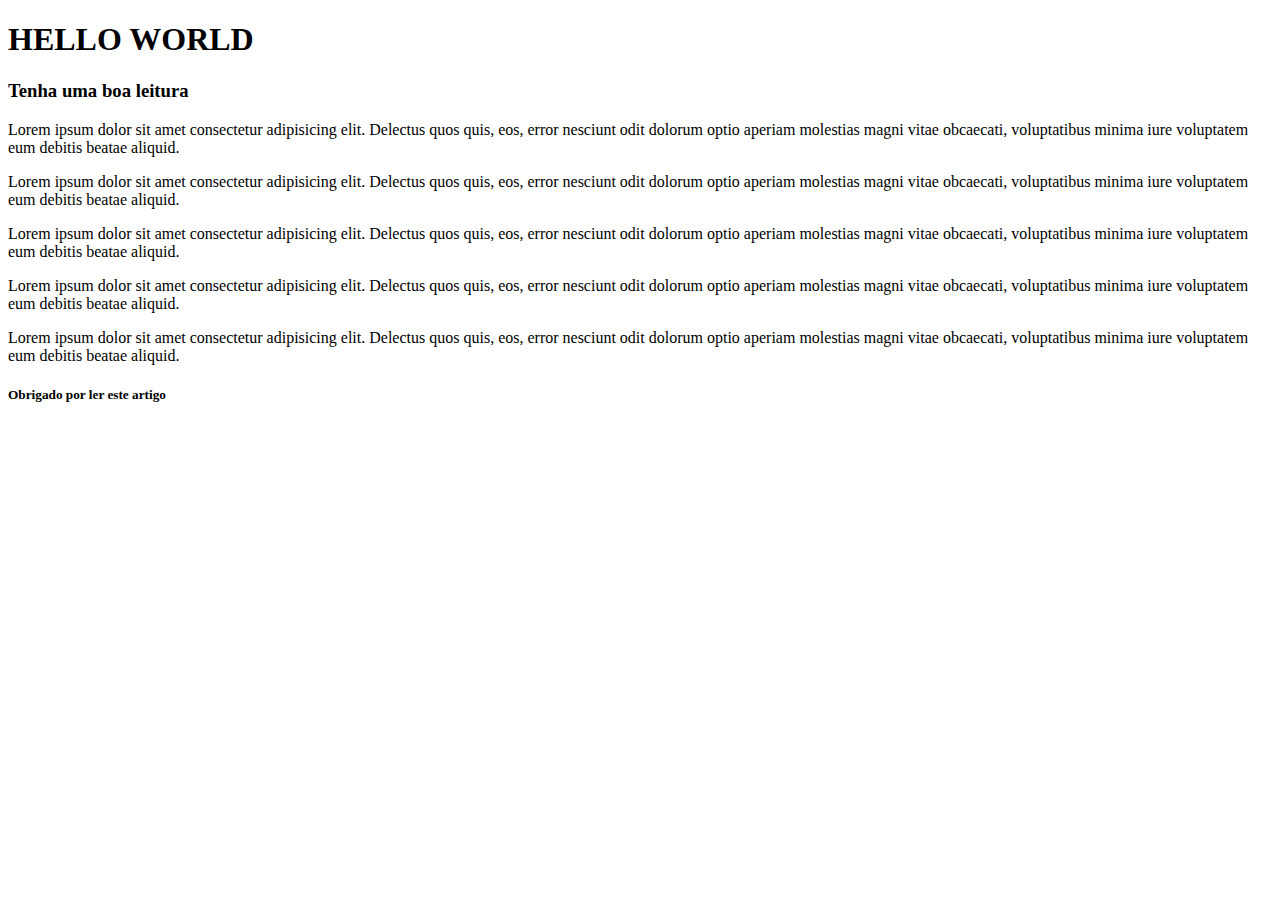
<file: 1 - HTML/Aula 3/index.html>
<!DOCTYPE html>
<html>
  <head>
    <title>Aula - Indentação</title>
  </head>
    <body>
      <section>
    <header>
      <h1>HELLO WORLD</h1>
      <h3>Tenha uma boa leitura</h3>
    </header>
    <article>
        <p>
          Lorem ipsum dolor sit amet consectetur adipisicing elit. Delectus quos quis, eos, error nesciunt odit dolorum optio aperiam molestias magni vitae obcaecati, voluptatibus minima iure voluptatem eum debitis beatae aliquid.
        </p>
        <p>
          Lorem ipsum dolor sit amet consectetur adipisicing elit. Delectus quos quis, eos, error nesciunt odit dolorum optio aperiam molestias magni vitae obcaecati, voluptatibus minima iure voluptatem eum debitis beatae aliquid.
        </p>
        <p>Lorem ipsum dolor sit amet consectetur adipisicing elit. Delectus quos quis, eos, error nesciunt odit dolorum optio aperiam molestias magni vitae obcaecati, voluptatibus minima iure voluptatem eum debitis beatae aliquid.

        </p>
        <p>
          Lorem ipsum dolor sit amet consectetur adipisicing elit. Delectus quos quis, eos, error nesciunt odit dolorum optio aperiam molestias magni vitae obcaecati, voluptatibus minima iure voluptatem eum debitis beatae aliquid.

        </p>
        <p>
          Lorem ipsum dolor sit amet consectetur adipisicing elit. Delectus quos quis, eos, error nesciunt odit dolorum optio aperiam molestias magni vitae obcaecati, voluptatibus minima iure voluptatem eum debitis beatae aliquid.
        </p>
      </article>
      <footer>
        <h5>Obrigado por ler este artigo</h5>
      </footer>
    </section>  
    </body>
  </html>
</file>
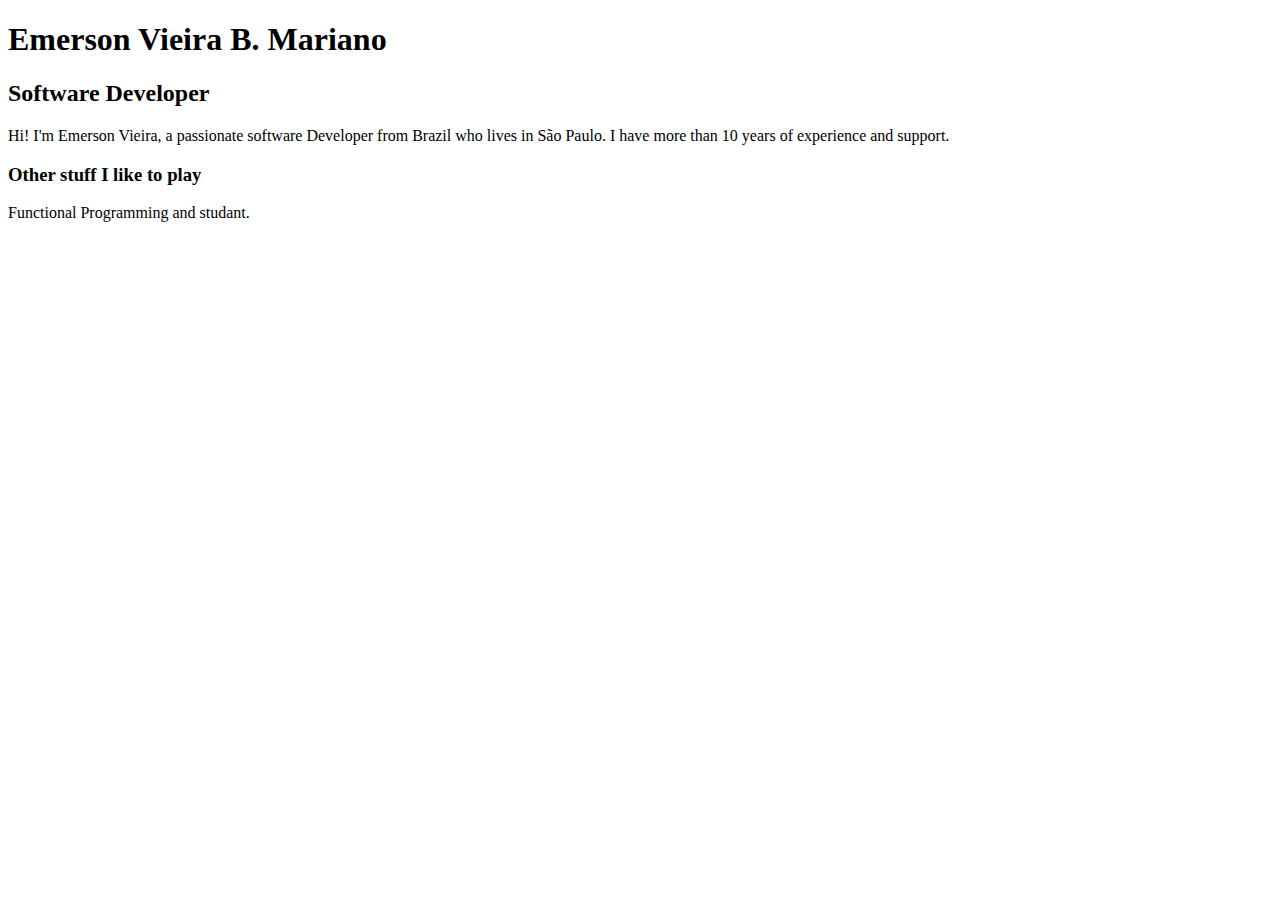
<file: 1 - HTML/Aula 4/index.html>
<!DOCTYPE html>
<html lang="pt">
<head>
    <meta charset="UTF-8">
    <meta name="viewport" content="width=device-width, initial-scale=1.0">
    <title>Emerson Vieira B. Mariano</title>
</head>
<body>
    
    <h1>Emerson Vieira B. Mariano</h1>
    <h2>Software Developer</h2>

    <p>Hi! I'm Emerson Vieira, a passionate software Developer from Brazil who lives in São Paulo. I have more than 10 years of experience and support. </p>

    <h3> Other stuff I like to play</h3>

    <p>
        Functional Programming and studant. 

    </p>

</body>
</html>
</file>
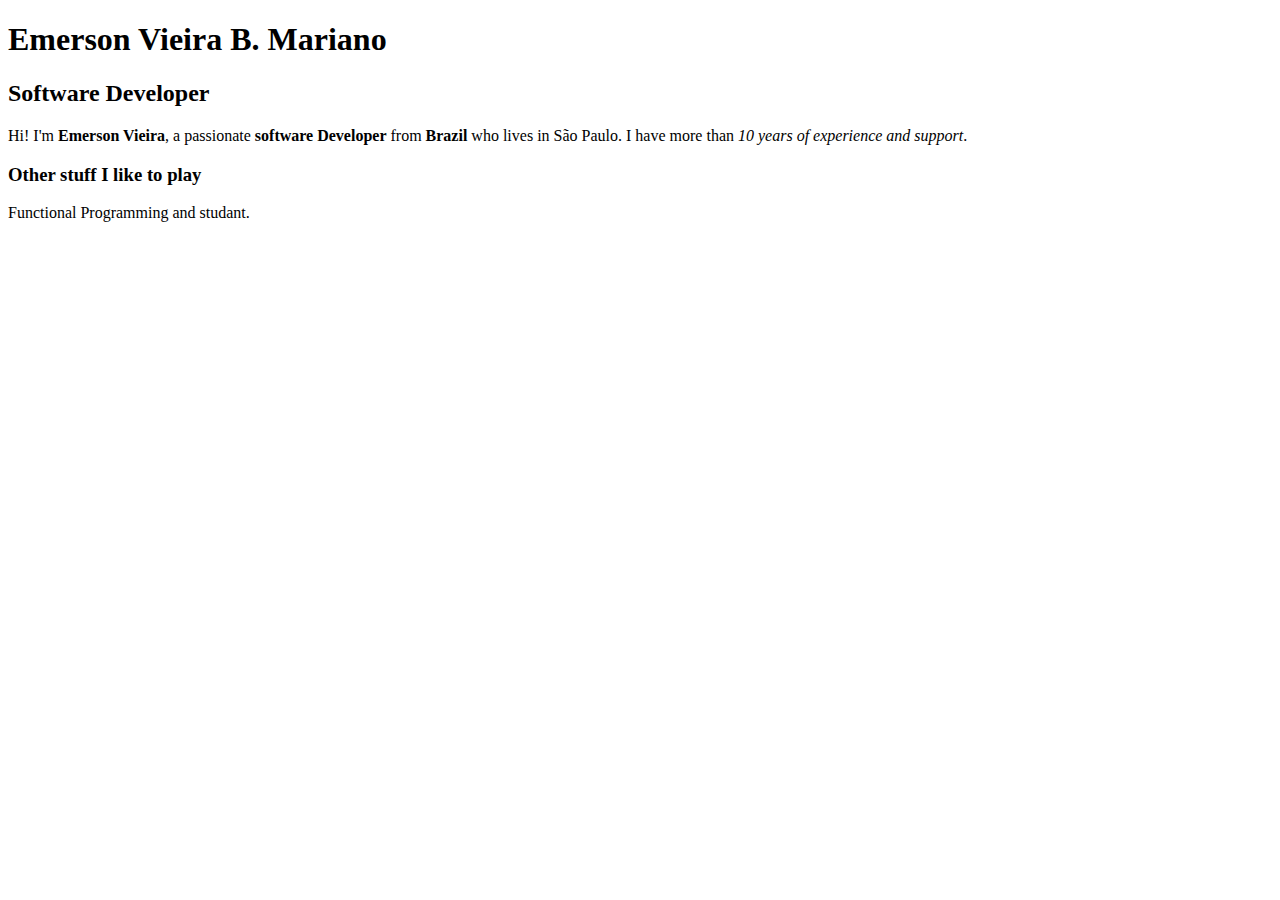
<file: 1 - HTML/Aula 5/index.html>
<!DOCTYPE html>
<html lang="pt">
<head>
    <meta charset="UTF-8">
    <meta name="viewport" content="width=device-width, initial-scale=1.0">
    <title>Emerson Vieira B. Mariano</title>
</head>
<body>
    
    <h1>Emerson Vieira B. Mariano</h1>
    <h2>Software Developer</h2>

    <p>Hi! I'm <strong> Emerson Vieira</strong>, a passionate <strong>software Developer</strong> from <b> Brazil </b> who lives in São Paulo. I have more than <em>10 years of experience and support</em>. </p>

    <h3> Other stuff I like to play</h3>

    <p>
        Functional Programming and studant. 

    </p>

</body>
</html>
</file>
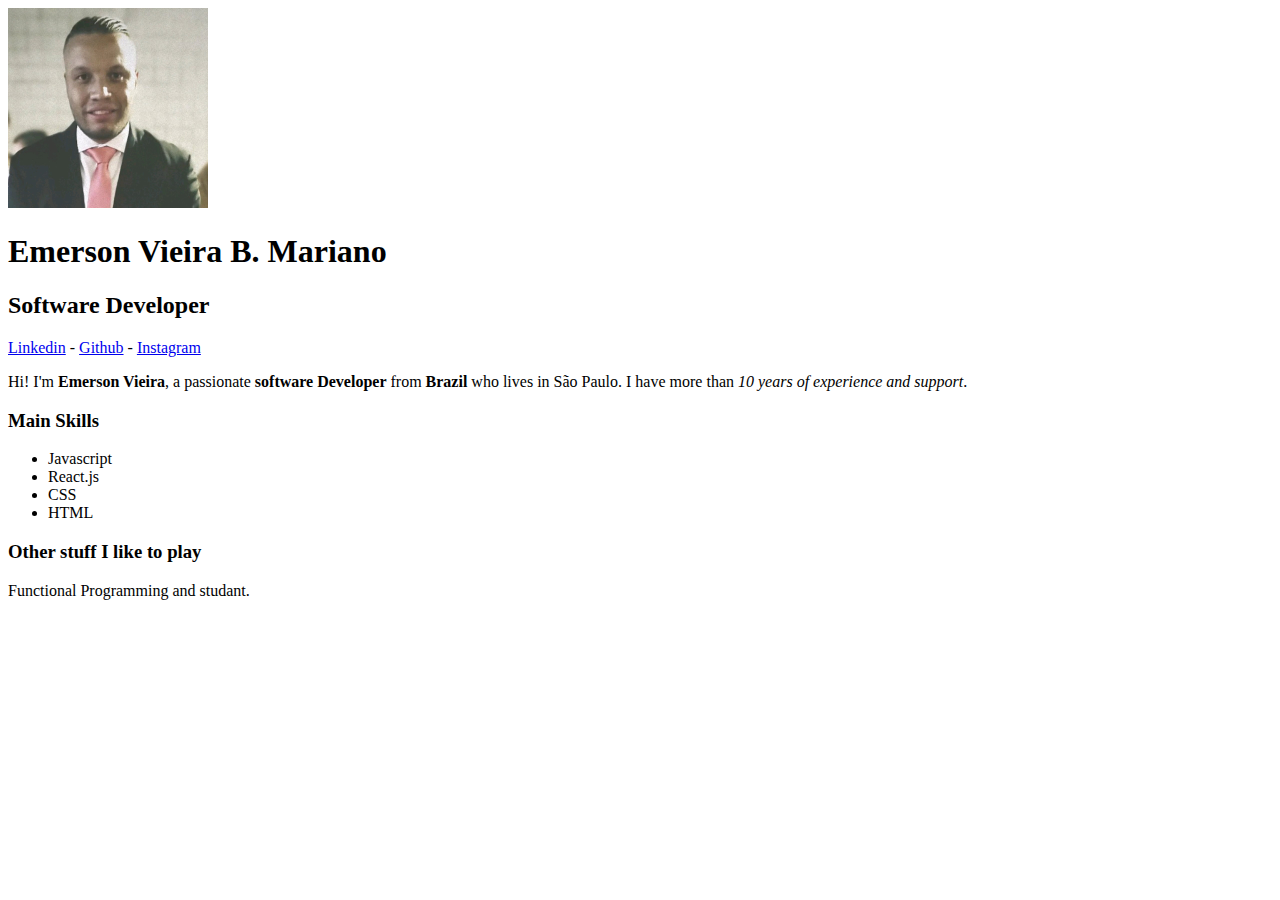
<file: 1 - HTML/Aula 6/index.html>
<!DOCTYPE html>
<html lang="pt">
<head>
    <meta charset="UTF-8">
    <meta name="viewport" content="width=device-width, initial-scale=1.0">
    <title>Emerson Vieira B. Mariano</title>
</head>
<body>

    <img src="emerson.jpg" width="200" alt="FOTO: Emerson Vieira B Mariano">
    
    <h1>Emerson Vieira B. Mariano</h1>
    <h2>Software Developer</h2>

    <a href="https://www.linkedin.com/in/emerson-vieira-bernardo-mariano-42bab5161/" target="_blank">Linkedin</a>
    -
    <a href="https://github.com/Sr-Emersonvieira" target="_blank"> Github</a>
    -
    <a href="https://www.instagram.com/sr.emersonvieira/" target="_blank"> Instagram</a>


    <p>Hi! I'm <strong> Emerson Vieira</strong>, a passionate <strong>software Developer</strong> from <b> Brazil </b> who lives in São Paulo. I have more than <em>10 years of experience and support</em>. </p>

    <h3>Main Skills</h3>
    <ul>
        <li>Javascript</li>
        <li>React.js</li>
        <li>CSS</li>
        <li>HTML</li>
    </ul>

    <h3> Other stuff I like to play</h3>

    <p>
        Functional Programming and studant. 

    </p>

</body>
</html>
</file>
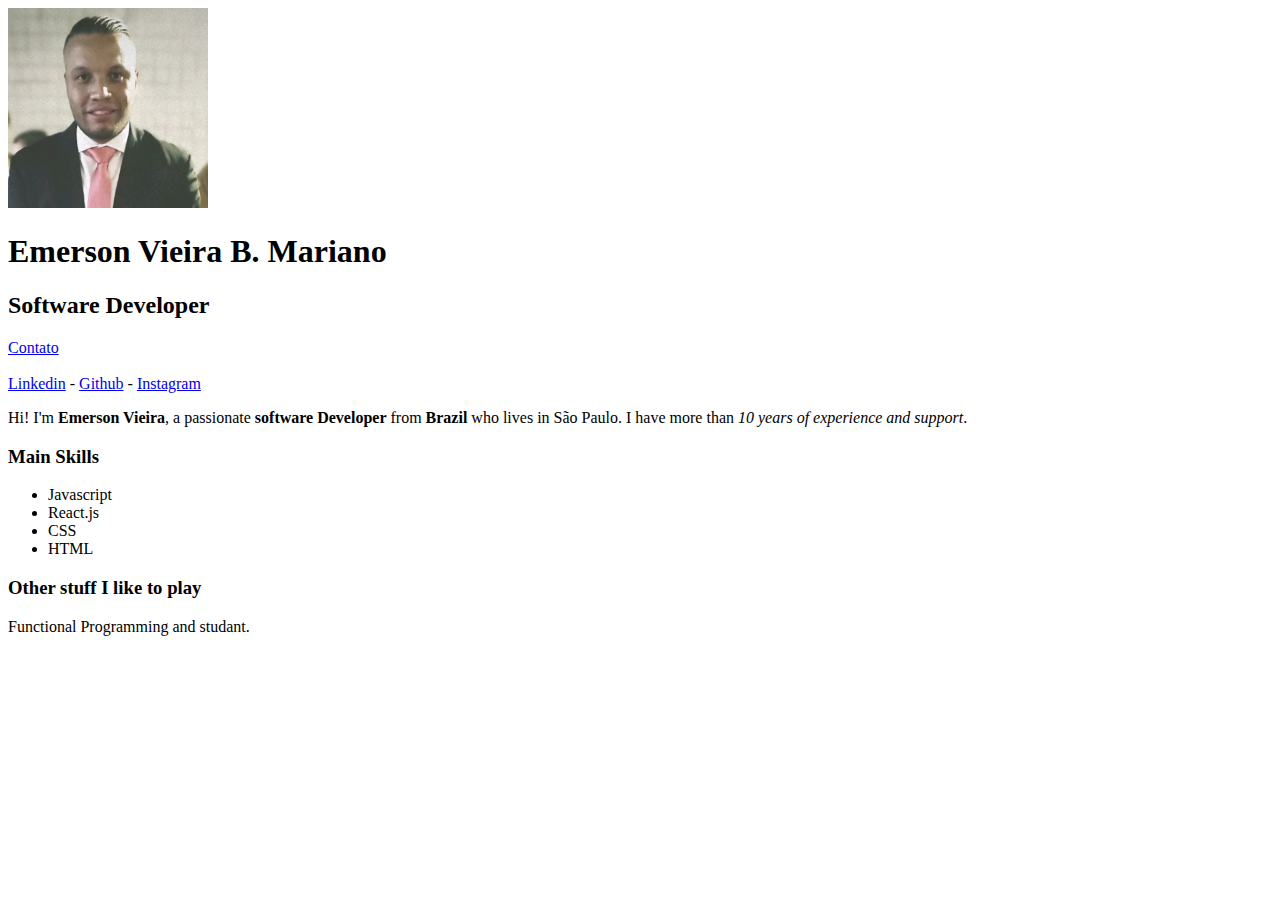
<file: 1 - HTML/Aula 7/index.html>
<!DOCTYPE html>
<html lang="pt">
<head>
    <meta charset="UTF-8">
    <meta name="viewport" content="width=device-width, initial-scale=1.0">
    <title>Emerson Vieira B. Mariano</title>
</head>
<body>

    <img src="emerson.jpg" width="200" alt="FOTO: Emerson Vieira B Mariano">
    
    <h1>Emerson Vieira B. Mariano</h1>
    <h2>Software Developer</h2>

    <a href="contato.html">Contato</a>

    <br><br>

    <a href="https://www.linkedin.com/in/emerson-vieira-bernardo-mariano-42bab5161/" target="_blank">Linkedin</a>
    -
    <a href="https://github.com/Sr-Emersonvieira" target="_blank"> Github</a>
    -
    <a href="https://www.instagram.com/sr.emersonvieira/" target="_blank"> Instagram</a>


    <p>Hi! I'm <strong> Emerson Vieira</strong>, a passionate <strong>software Developer</strong> from <b> Brazil </b> who lives in São Paulo. I have more than <em>10 years of experience and support</em>. </p>

    <h3>Main Skills</h3>
    <ul>
        <li>Javascript</li>
        <li>React.js</li>
        <li>CSS</li>
        <li>HTML</li>
    </ul>

    <h3> Other stuff I like to play</h3>

    <p>
        Functional Programming and studant. 

    </p>

</body>
</html>
</file>
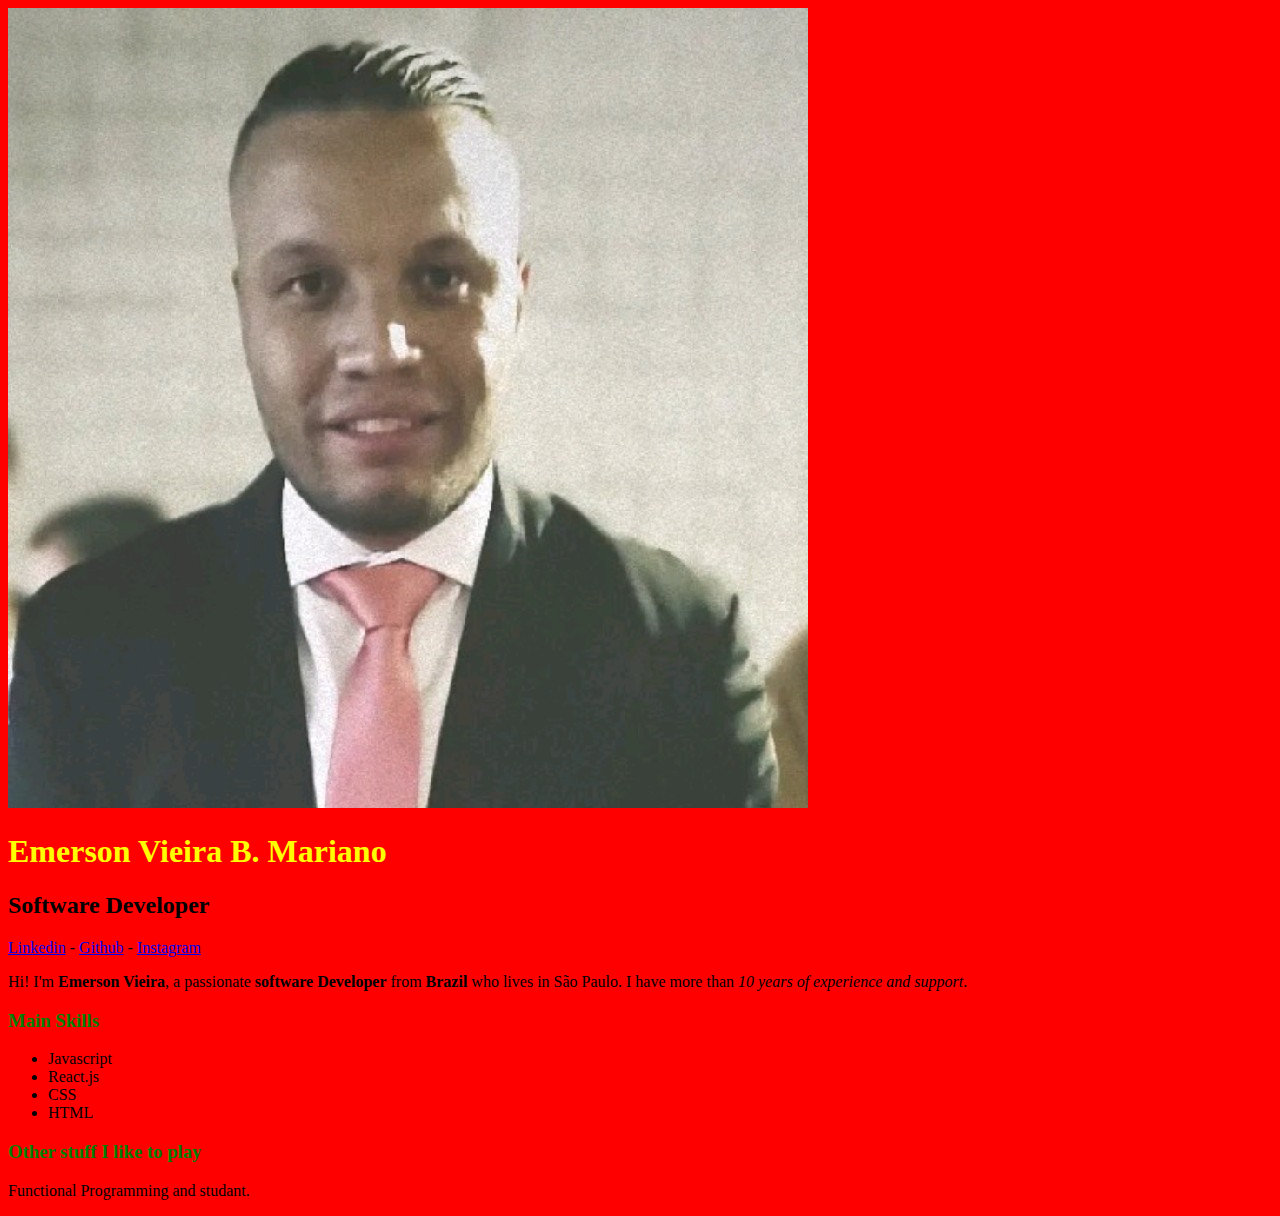
<file: 2 - Css/Aula 1/index.html>
<!DOCTYPE html>
<html lang="pt">
<head>
    <meta charset="UTF-8">
    <meta name="viewport" content="width=device-width, initial-scale=1.0">
    <title>Emerson Vieira B. Mariano</title>

    <link rel="stylesheet" href="style.css">
</head>
<body>

    <img src="emerson.jpg" alt="FOTO: Emerson Vieira B Mariano" class="foto-princial">
    
    <h1 id="titulo-princial">Emerson Vieira B. Mariano</h1>
    <h2>Software Developer</h2>

    <a href="https://www.linkedin.com/in/emerson-vieira-bernardo-mariano-42bab5161/" target="_blank">Linkedin</a>
    -
    <a href="https://github.com/Sr-Emersonvieira" target="_blank"> Github</a>
    -
    <a href="https://www.instagram.com/sr.emersonvieira/" target="_blank"> Instagram</a>


    <p>Hi! I'm <strong> Emerson Vieira</strong>, a passionate <strong>software Developer</strong> from <b> Brazil </b> who lives in São Paulo. I have more than <em>10 years of experience and support</em>. </p>

    <h3 class="verde">Main Skills</h3>
    <ul>
        <li>Javascript</li>
        <li>React.js</li>
        <li>CSS</li>
        <li>HTML</li>
    </ul>

    <h3> Other stuff I like to play</h3>

    <p>
        Functional Programming and studant. 

    </p>

</body>
</html>
</file>
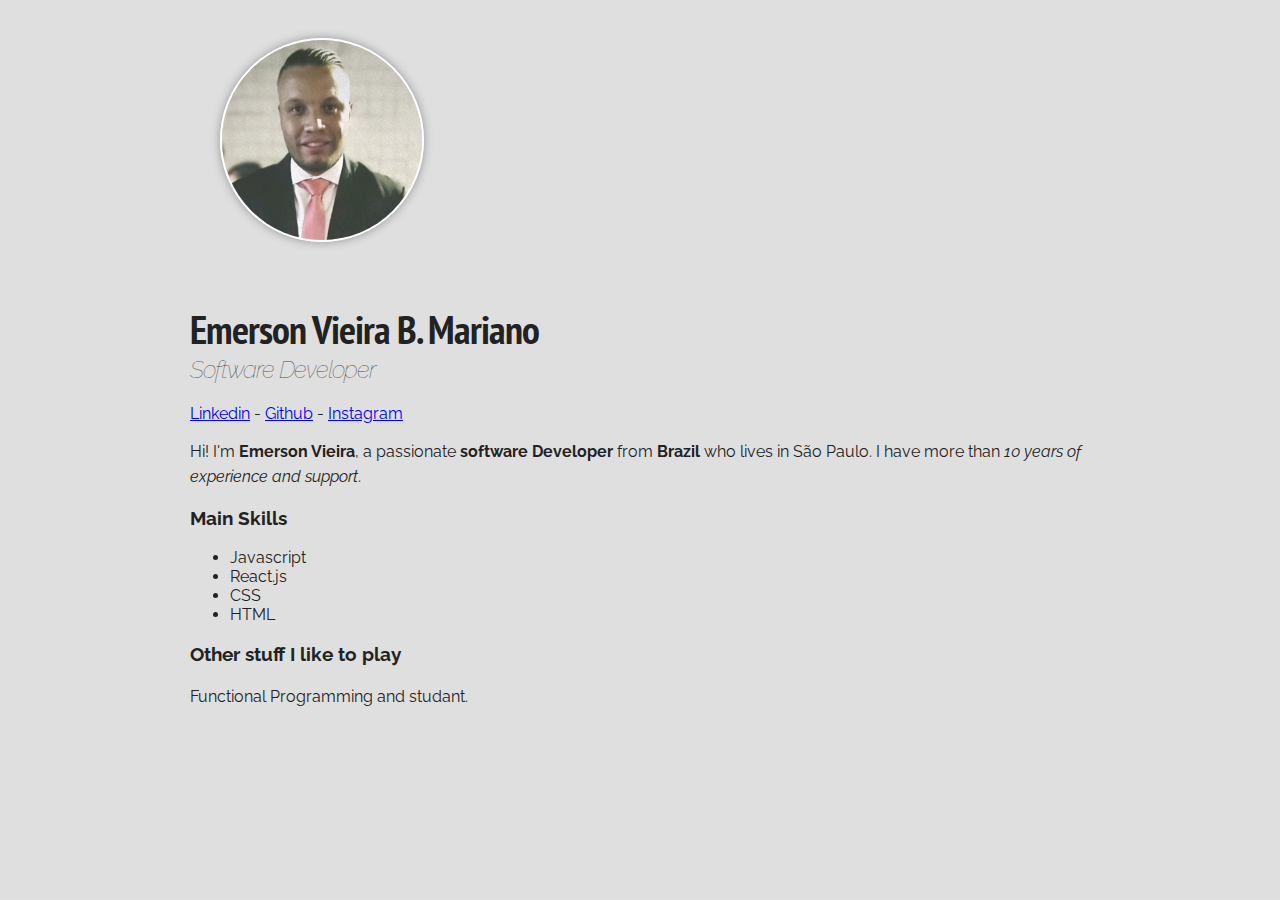
<file: 2 - Css/Aula 10/index.html>
<!DOCTYPE html>
<html lang="pt">
<head>
    <meta charset="UTF-8">
    <meta name="viewport" content="width=device-width, initial-scale=1.0">
    <title>Emerson Vieira B. Mariano</title>

    <link rel="preconnect" href="https://fonts.googleapis.com">
<link rel="preconnect" href="https://fonts.gstatic.com" crossorigin>
<link href="https://fonts.googleapis.com/css2?family=PT+Sans+Narrow:wght@700&family=Raleway&display=swap" rel="stylesheet">
    <link rel="stylesheet" href="style.css">
</head>
<body>


    <div class="container">
        <img src="emerson.jpg" alt="FOTO: Emerson Vieira B Mariano" class="foto-principal">
        
        <h1>Emerson Vieira B. Mariano</h1>
        <h2>Software Developer</h2>

        <a href="https://www.linkedin.com/in/emerson-vieira-bernardo-mariano-42bab5161/" target="_blank">Linkedin</a>
        -
        <a href="https://github.com/Sr-Emersonvieira" target="_blank"> Github</a>
        -
        <a href="https://www.instagram.com/sr.emersonvieira/" target="_blank"> Instagram</a>


        <p>Hi! I'm <strong> Emerson Vieira</strong>, a passionate <strong>software Developer</strong> from <b> Brazil </b> who lives in São Paulo. I have more than <em>10 years of experience and support</em>. </p>

        <h3 class="verde">Main Skills</h3>
        <ul>
            <li>Javascript</li>
            <li>React.js</li>
            <li>CSS</li>
            <li>HTML</li>
        </ul>

        <h3> Other stuff I like to play</h3>

        <p>
            Functional Programming and studant. 

        </p>

    </div>

</body>
</html>
</file>
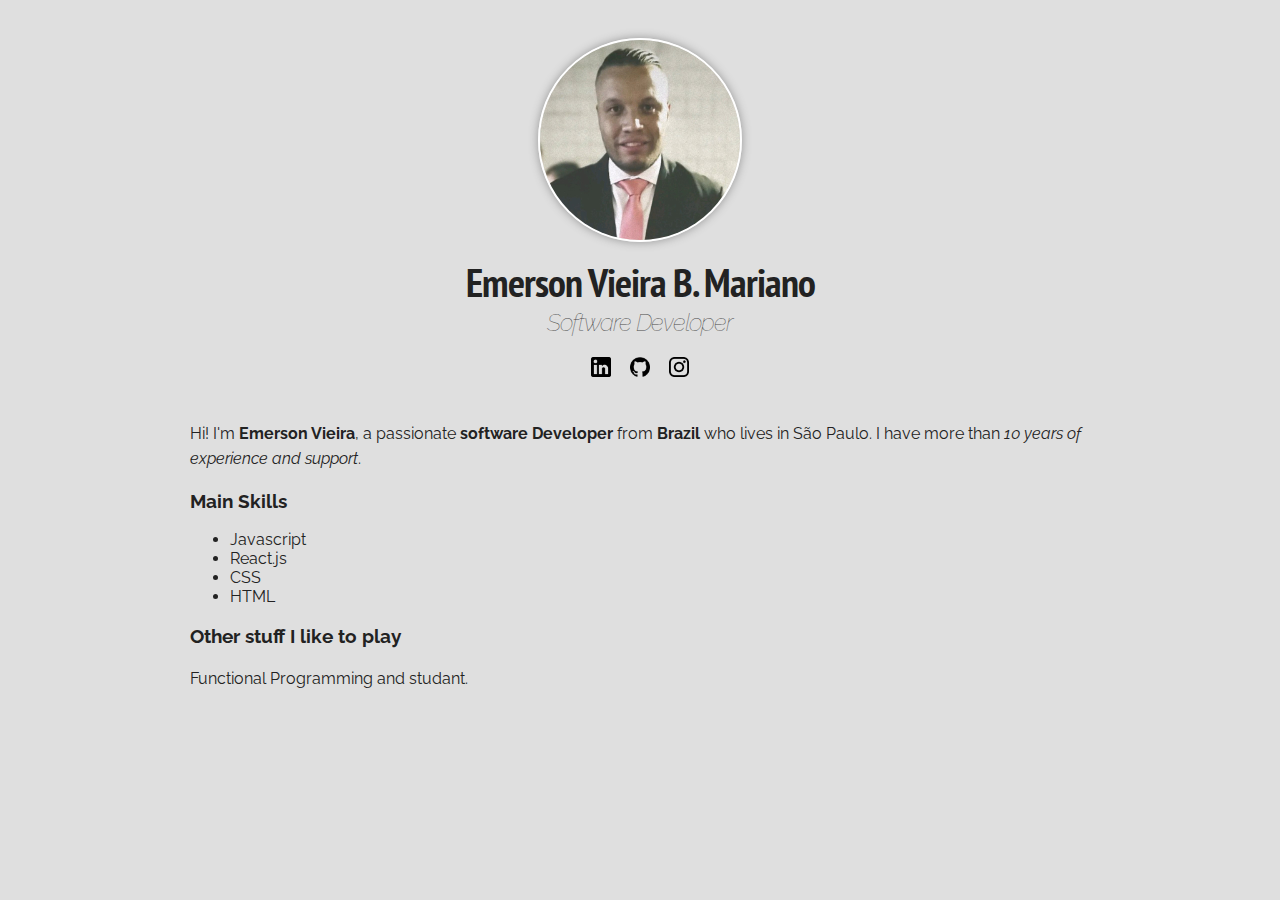
<file: 2 - Css/Aula 11/index.html>
<!DOCTYPE html>
<html lang="pt">
<head>
    <meta charset="UTF-8">
    <meta name="viewport" content="width=device-width, initial-scale=1.0">
    <title>Emerson Vieira B. Mariano</title>

    <link rel="preconnect" href="https://fonts.googleapis.com">
<link rel="preconnect" href="https://fonts.gstatic.com" crossorigin>
<link href="https://fonts.googleapis.com/css2?family=PT+Sans+Narrow:wght@700&family=Raleway&display=swap" rel="stylesheet">
    <link rel="stylesheet" href="style.css">
</head>
<body>


    <div class="container">
        <div class="profile">
        <img src="emerson.jpg" alt="FOTO: Emerson Vieira B Mariano" class="foto-principal">
        
        <h1>Emerson Vieira B. Mariano</h1>
        <h2>Software Developer</h2>

        <a href="https://www.linkedin.com/in/emerson-vieira-bernardo-mariano-42bab5161/" target="_blank" class="social-links">
            <img src="logo-linkedin.png" alt="Linkedin" class="social-icons">     
            </a>
                <a href="https://github.com/Sr-Emersonvieira" target="_blank" class="social-links"> 
            <img src="logo-github.png" alt="github" class="social-icons github">
            </a>
            <a href="https://www.instagram.com/sr.emersonvieira/" target="_blank" class="social-links"> 
            <img src="logo-instagram.png" alt="Instagram" class="social-icons">
            </a>
        </div>

        <p>Hi! I'm <strong> Emerson Vieira</strong>, a passionate <strong>software Developer</strong> from <b> Brazil </b> who lives in São Paulo. I have more than <em>10 years of experience and support</em>. </p>

        <h3 class="verde">Main Skills</h3>
        <ul>
            <li>Javascript</li>
            <li>React.js</li>
            <li>CSS</li>
            <li>HTML</li>
        </ul>

        <h3> Other stuff I like to play</h3>

        <p>
            Functional Programming and studant. 

        </p>

    </div>

</body>
</html>
</file>
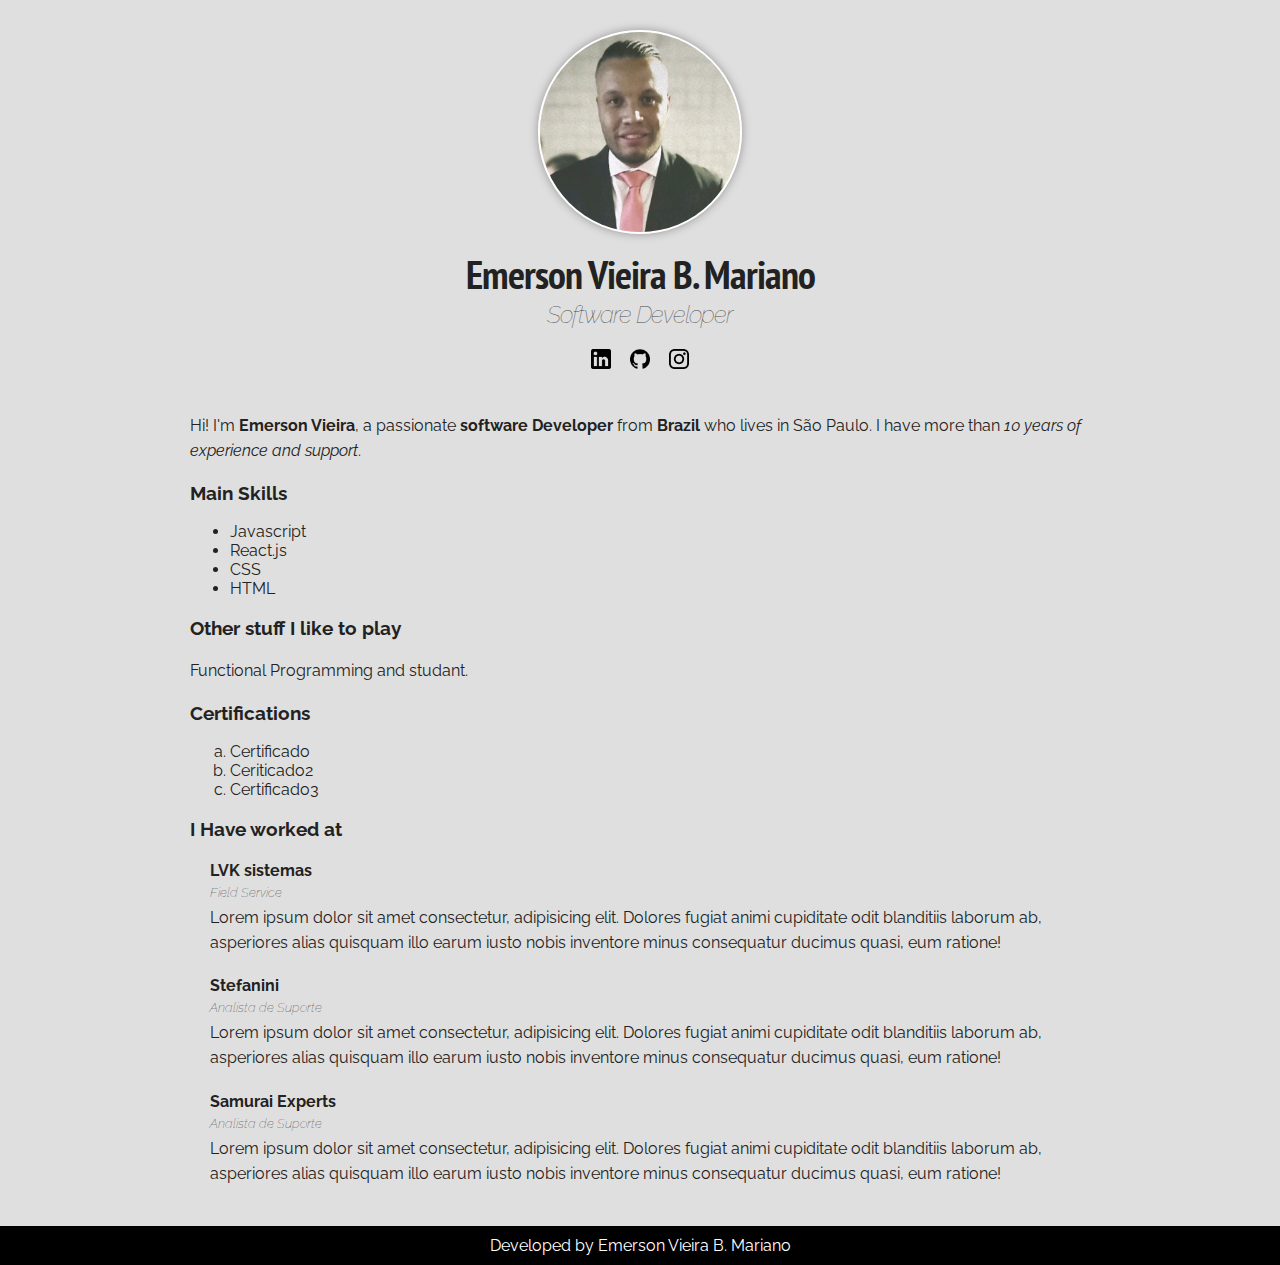
<file: 2 - Css/Aula 12/index.html>
<!DOCTYPE html>
<html lang="pt">
<head>
    <meta charset="UTF-8">
    <meta name="viewport" content="width=device-width, initial-scale=1.0">
    <title>Emerson Vieira B. Mariano</title>

    <link rel="preconnect" href="https://fonts.googleapis.com">
<link rel="preconnect" href="https://fonts.gstatic.com" crossorigin>
<link href="https://fonts.googleapis.com/css2?family=PT+Sans+Narrow:wght@700&family=Raleway&display=swap" rel="stylesheet">
    <link rel="stylesheet" href="style.css">
</head>
<body>


    <div class="container">
        <div class="profile">
        <img src="emerson.jpg" alt="FOTO: Emerson Vieira B Mariano" class="foto-principal">
        
        <h1>Emerson Vieira B. Mariano</h1>
        <h2>Software Developer</h2>

        <a href="https://www.linkedin.com/in/emerson-vieira-bernardo-mariano-42bab5161/" target="_blank" class="social-links">
            <img src="logo-linkedin.png" alt="Linkedin" class="social-icons">     
            </a>
                <a href="https://github.com/Sr-Emersonvieira" target="_blank" class="social-links"> 
            <img src="logo-github.png" alt="github" class="social-icons github">
            </a>
            <a href="https://www.instagram.com/sr.emersonvieira/" target="_blank" class="social-links"> 
            <img src="logo-instagram.png" alt="Instagram" class="social-icons">
            </a>
        </div>

        <p>Hi! I'm <strong> Emerson Vieira</strong>, a passionate <strong>software Developer</strong> from <b> Brazil </b> who lives in São Paulo. I have more than <em>10 years of experience and support</em>. </p>

        <h3 class="verde">Main Skills</h3>
        <ul>
            <li>Javascript</li>
            <li>React.js</li>
            <li>CSS</li>
            <li>HTML</li>
        </ul>

        <h3> Other stuff I like to play</h3>

        <p>
            Functional Programming and studant. 

        </p>

        <h3> Certifications</h3>
        <ol type="a">
            <li>Certificado</li>
            <li>Ceriticado2</li>
            <li>Certificado3</li>
        </ol>
    
        <h3> I Have worked at</h3>
        <ul class="jobs-list">
            <li>
             <h4>LVK sistemas</h4>
             <h5>Field Service</h5>
             <p> Lorem ipsum dolor sit amet consectetur, adipisicing elit. Dolores fugiat animi cupiditate odit blanditiis laborum ab, asperiores alias quisquam illo earum iusto nobis inventore minus consequatur ducimus quasi, eum ratione!
                </p>
            </li>
            <li>
                <h4>Stefanini</h4>
                <h5>Analista de Suporte</h5>
                <p> Lorem ipsum dolor sit amet consectetur, adipisicing elit. Dolores fugiat animi cupiditate odit blanditiis laborum ab, asperiores alias quisquam illo earum iusto nobis inventore minus consequatur ducimus quasi, eum ratione!
                   </p>
               </li>
               <li>
                <h4>Samurai Experts</h4>
                <h5>Analista de Suporte</h5>
                <p> Lorem ipsum dolor sit amet consectetur, adipisicing elit. Dolores fugiat animi cupiditate odit blanditiis laborum ab, asperiores alias quisquam illo earum iusto nobis inventore minus consequatur ducimus quasi, eum ratione!
                   </p>
               </li>
        </ul>
    </div>

    <div class="footer">
        Developed by Emerson Vieira B. Mariano

    </div>

</body>
</html>
</file>
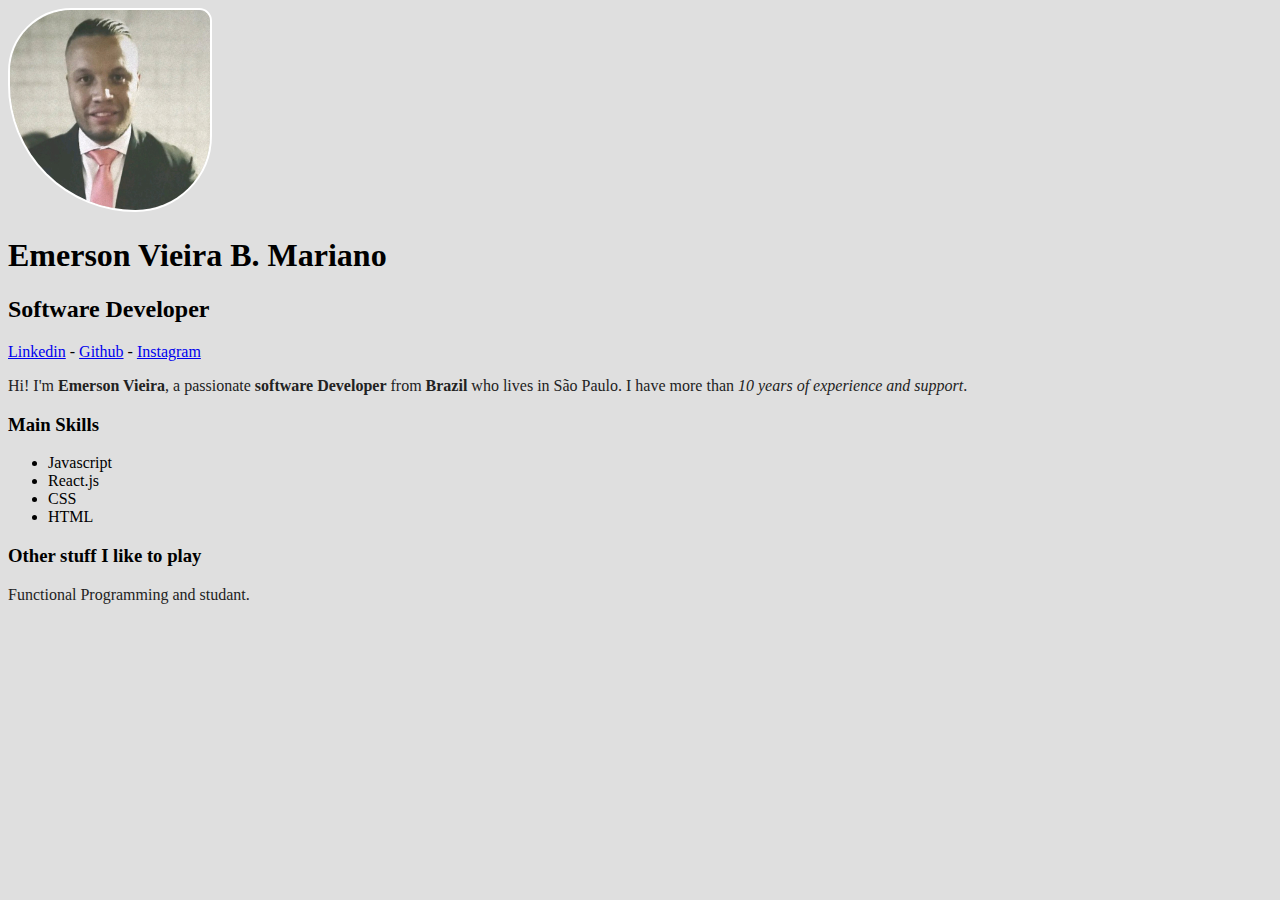
<file: 2 - Css/Aula 4/index.html>
<!DOCTYPE html>
<html lang="pt">
<head>
    <meta charset="UTF-8">
    <meta name="viewport" content="width=device-width, initial-scale=1.0">
    <title>Emerson Vieira B. Mariano</title>

    <link rel="stylesheet" href="style.css">
</head>
<body>

    <img src="emerson.jpg" alt="FOTO: Emerson Vieira B Mariano" class="foto-principal">
    
    <h1 id="titulo-princial">Emerson Vieira B. Mariano</h1>
    <h2>Software Developer</h2>

    <a href="https://www.linkedin.com/in/emerson-vieira-bernardo-mariano-42bab5161/" target="_blank">Linkedin</a>
    -
    <a href="https://github.com/Sr-Emersonvieira" target="_blank"> Github</a>
    -
    <a href="https://www.instagram.com/sr.emersonvieira/" target="_blank"> Instagram</a>


    <p>Hi! I'm <strong> Emerson Vieira</strong>, a passionate <strong>software Developer</strong> from <b> Brazil </b> who lives in São Paulo. I have more than <em>10 years of experience and support</em>. </p>

    <h3 class="verde">Main Skills</h3>
    <ul>
        <li>Javascript</li>
        <li>React.js</li>
        <li>CSS</li>
        <li>HTML</li>
    </ul>

    <h3> Other stuff I like to play</h3>

    <p>
        Functional Programming and studant. 

    </p>

</body>
</html>
</file>
<file: 2 - Css/Aula 1/style.css>
body {
    background-color: red;
}

h3 {
    color: green;
}

.foto-principal {
    width: 500px;
}

#titulo-princial {
    color: yellow;
}
</file>
<file: 2 - Css/Aula 10/style.css>
body {
    background-color:#dfdfdf;
    font-family:'Raleway', sans-serif;;
    color: rgb(34, 34, 34);
}

.container {
    width: 900px;
    margin: 0 auto;
}

.foto-principal {
    width: 200px;
    border: 2px solid #ffffff; /* shorthand */
    border-radius: 50%;
    margin: 30px;
    box-shadow: 0px 0px 10px #959595;

}

h1 {
    margin-bottom: 0;
    letter-spacing: -1px;
    font-family: 'PT Sans Narrow', sans-serif;
    font-size: 40px;
}

h2 {
    margin-top: 0;
    font-style: italic;
    color: rgb(73 73 73);
    font-weight: 100;
    letter-spacing: -1px;
}

p {
    line-height: 25px;
}
</file>
<file: 2 - Css/Aula 11/style.css>
body {
    background-color:#dfdfdf;
    font-family:'Raleway', sans-serif;;
    color: rgb(34, 34, 34);
}

.container {
    width: 900px;
    margin: 0 auto;
    }

    .profile {
        text-align: center;
        margin-bottom: 40px;
    }

.foto-principal {
    width: 200px;
    border: 2px solid #ffffff; /* shorthand */
    border-radius: 50%;
    margin: 30px 30px 0 30px;
    box-shadow: 0px 0px 10px #959595;
    }

h1 {
    margin-top: 10px;
    margin-bottom: 0;
    letter-spacing: -1px;
    font-family: 'PT Sans Narrow', sans-serif;
    font-size: 40px;
}

h2 {
    margin-top: 0;
    font-style: italic;
    color: rgb(73 73 73);
    font-weight: 100;
    letter-spacing: -1px;
}

p {
    line-height: 25px;
}

.social-links {
   text-decoration: none; 
}

.social-icons {
    width: 20px;
}

.github {
    margin:0 15px 0 15px;
}
</file>
<file: 2 - Css/Aula 12/style.css>
body {
    background-color:#dfdfdf;
    font-family:'Raleway', sans-serif;;
    color: rgb(34, 34, 34);
    margin: 0;
}

.container {
    width: 900px;
    margin: 0 auto;
    }

    .profile {
        text-align: center;
        margin-bottom: 40px;
    }

.foto-principal {
    width: 200px;
    border: 2px solid #ffffff; /* shorthand */
    border-radius: 50%;
    margin: 30px 30px 0 30px;
    box-shadow: 0px 0px 10px #959595;
    }

h1 {
    margin-top: 10px;
    margin-bottom: 0;
    letter-spacing: -1px;
    font-family: 'PT Sans Narrow', sans-serif;
    font-size: 40px;
}

h2 {
    margin-top: 0;
    font-style: italic;
    color: rgb(73 73 73);
    font-weight: 100;
    letter-spacing: -1px;
}

h4 {
    margin-bottom: 5px;
}

h5 {
    margin-top: 0;
    margin-bottom: 5px;
    font-weight: 100;
    font-style: italic;
}


p {
    line-height: 25px;
    margin-top: 0;
}

.social-links {
   text-decoration: none; 
}

.social-icons {
    width: 20px;
}

.github {
    margin:0 15px 0 15px;
}

.jobs-list {
    list-style: none;
    padding-left: 20px;
}

.footer {
    margin-top: 40px;
    background-color: black;
    color: white;
    text-align: center;
    padding: 10px 0;
}
</file>
<file: 2 - Css/Aula 4/style.css>
body {
    background-color:#dfdfdf;
}

p {
    color: rgb(34, 34, 34);
}

.foto-principal {
    width: 200px;
    border: 2px solid #ffffff; /* shorthand */
    border-radius: 50% 10% 60% 100%;
    /* 
    border-width: 5px;
    border-style: solid;
    border-color: black;
    */


}
</file>
